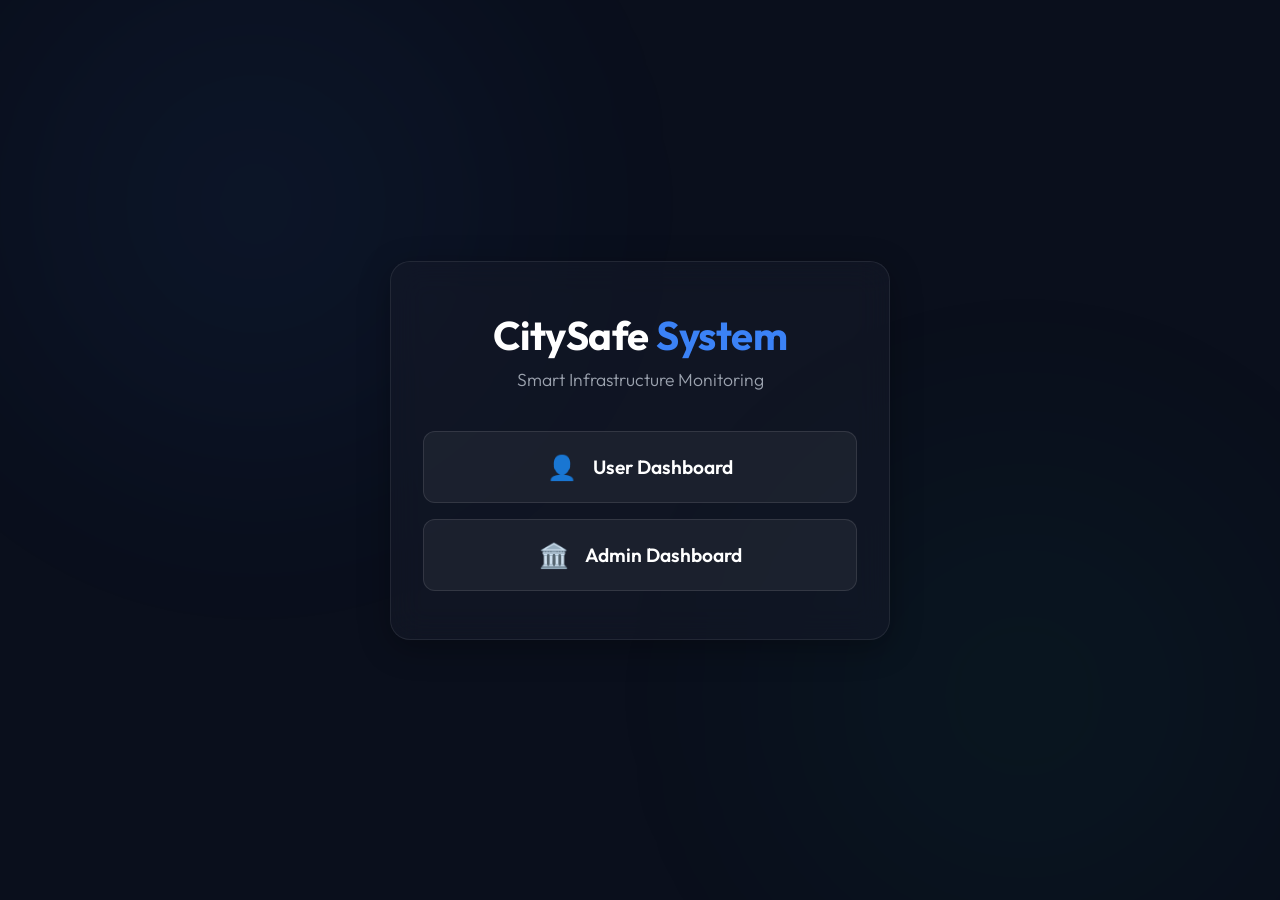
<file: frontend/index.html>
<!DOCTYPE html>
<html lang="en">
<head>
    <meta charset="UTF-8">
    <meta name="viewport" content="width=device-width, initial-scale=1.0">
    <title>CitySafe System</title>
    <!-- Google Fonts -->
    <link rel="preconnect" href="https://fonts.googleapis.com">
    <link rel="preconnect" href="https://fonts.gstatic.com" crossorigin>
    <link href="https://fonts.googleapis.com/css2?family=Outfit:wght@300;400;500;600;700&display=swap" rel="stylesheet">
    <link rel="icon" href="favicon.png" type="image/png">
    <!-- CSS -->
    <link rel="stylesheet" href="style.css">
</head>
<body>
    <div class="background-elements">
        <div class="glow-orb orb-1"></div>
        <div class="glow-orb orb-2"></div>
    </div>

    <div class="landing-container glass-card">
        <div class="branding">
            <h1>CitySafe <span>System</span></h1>
            <p>Smart Infrastructure Monitoring</p>
        </div>
        
        <div class="portal-buttons">
            <button onclick="window.location.href='user/index.html'" class="portal-btn user-btn">
                <span class="icon">👤</span>
                <span class="text">User Dashboard</span>
            </button>
            <button onclick="window.location.href='admin/index.html'" class="portal-btn admin-btn">
                <span class="icon">🏛️</span>
                <span class="text">Admin Dashboard</span>
            </button>
        </div>
    </div>
</body>
</html>
</file>
<file: frontend/style.css>
:root {
    --bg-dark: #0a0f1c;
    --card-bg: rgba(20, 25, 40, 0.6);
    --card-border: rgba(255, 255, 255, 0.08);
    --text-primary: #ffffff;
    --text-secondary: #9ca3af;
    --accent-color: #3b82f6;
    --accent-hover: #2563eb;
    --font-main: 'Outfit', sans-serif;
    --transition: all 0.3s ease;
}

* {
    margin: 0;
    padding: 0;
    box-sizing: border-box;
}

body {
    font-family: var(--font-main);
    background-color: var(--bg-dark);
    color: var(--text-primary);
    min-height: 100vh;
    display: flex;
    align-items: center;
    justify-content: center;
    overflow-x: hidden;
}

/* Background Effects */
.background-elements {
    position: fixed;
    top: 0; left: 0; width: 100%; height: 100%;
    z-index: -1;
    overflow: hidden;
    pointer-events: none;
}

.glow-orb {
    position: absolute;
    border-radius: 50%;
    filter: blur(100px);
    opacity: 0.4;
}

.orb-1 {
    top: -20%; left: -10%;
    width: 60vw; height: 60vw;
    background: radial-gradient(circle, rgba(59,130,246,0.2) 0%, rgba(0,0,0,0) 70%);
}

.orb-2 {
    bottom: -20%; right: -10%;
    width: 60vw; height: 60vw;
    background: radial-gradient(circle, rgba(16,185,129,0.15) 0%, rgba(0,0,0,0) 70%);
}

.landing-container {
    width: 90%;
    max-width: 500px;
    text-align: center;
    padding: 3rem 2rem;
}

.glass-card {
    background: var(--card-bg);
    backdrop-filter: blur(16px);
    -webkit-backdrop-filter: blur(16px);
    border: 1px solid var(--card-border);
    border-radius: 20px;
    box-shadow: 0 8px 32px 0 rgba(0, 0, 0, 0.3);
    animation: fadeInUp 0.8s ease forwards;
}

.branding {
    margin-bottom: 2.5rem;
}

.branding h1 {
    font-size: 2.5rem;
    font-weight: 700;
    letter-spacing: -0.5px;
    margin-bottom: 0.5rem;
}

.branding h1 span {
    color: var(--accent-color);
}

.branding p {
    color: var(--text-secondary);
    font-size: 1.1rem;
    font-weight: 300;
}

.portal-buttons {
    display: flex;
    flex-direction: column;
    gap: 1rem;
}

.portal-btn {
    display: flex;
    align-items: center;
    justify-content: center;
    gap: 1rem;
    width: 100%;
    padding: 1.25rem;
    border-radius: 12px;
    font-family: var(--font-main);
    font-size: 1.2rem;
    font-weight: 600;
    cursor: pointer;
    transition: var(--transition);
    background: rgba(255, 255, 255, 0.05);
    border: 1px solid rgba(255, 255, 255, 0.1);
    color: var(--text-primary);
}

.portal-btn .icon {
    font-size: 1.5rem;
}

.user-btn:hover {
    background: rgba(59, 130, 246, 0.15);
    border-color: rgba(59, 130, 246, 0.4);
    transform: translateY(-2px);
    box-shadow: 0 4px 15px rgba(59, 130, 246, 0.2);
}

.admin-btn:hover {
    background: rgba(16, 185, 129, 0.15);
    border-color: rgba(16, 185, 129, 0.4);
    transform: translateY(-2px);
    box-shadow: 0 4px 15px rgba(16, 185, 129, 0.2);
}

@keyframes fadeInUp {
    from { opacity: 0; transform: translateY(20px); }
    to { opacity: 1; transform: translateY(0); }
}

@media (max-width: 768px) {
    .landing-container {
        padding: 2rem 1rem;
        width: 95%;
    }
    .branding h1 { font-size: 2rem; }
    .portal-btn { font-size: 1rem; padding: 1rem; width: 100%; box-sizing: border-box; }
}

img {
    max-width: 100%;
    height: auto;
}
</file>
